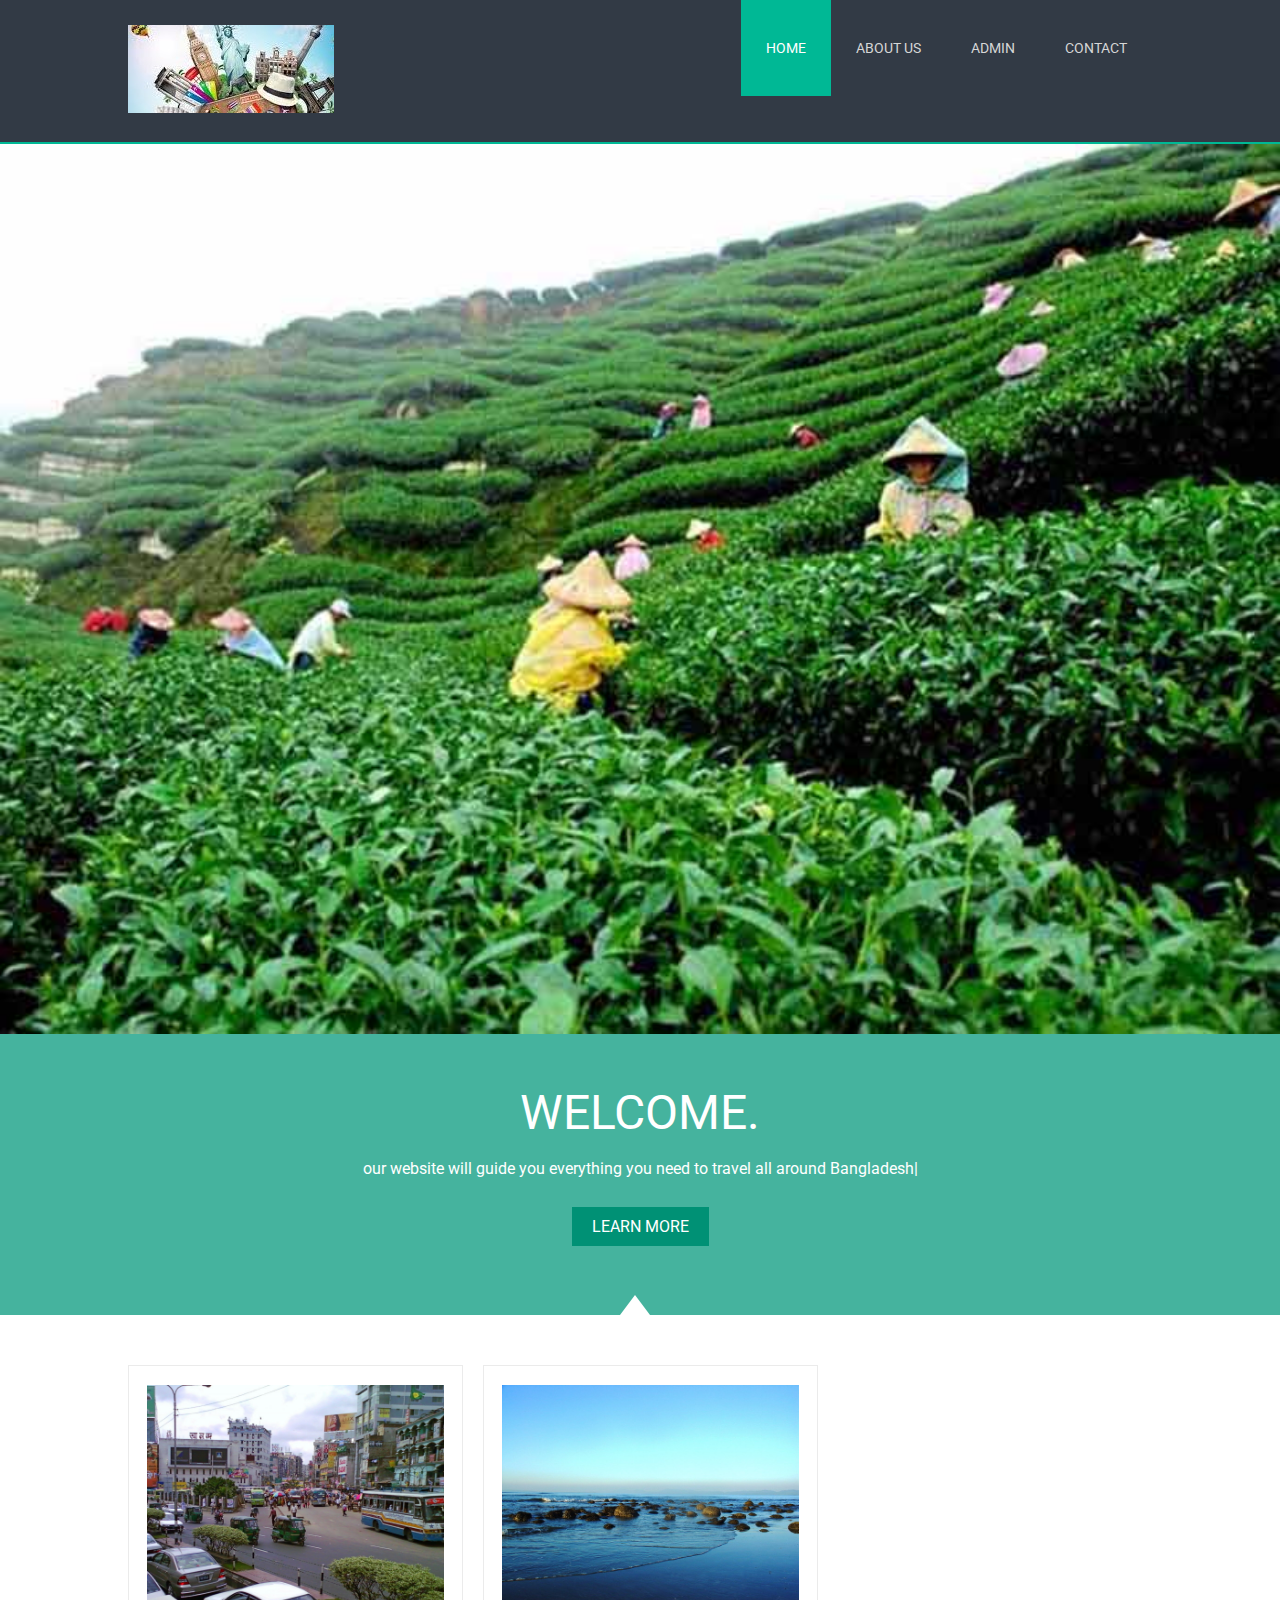
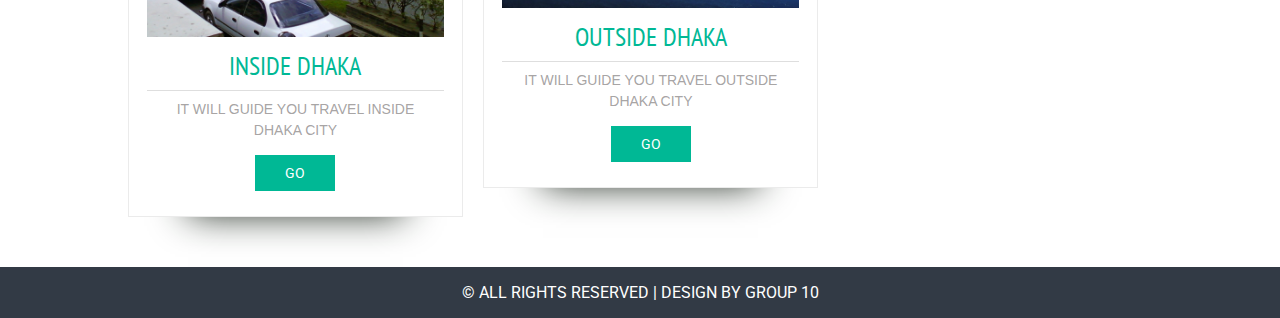
<file: transport_guide_of_bangladesh/index.html>
<!DOCTYPE HTML>
<html>
<head>
<title>Transport guide Bangladesh| Home :: W3layouts</title>
<meta http-equiv="Content-Type" content="text/html; charset=utf-8" />
<meta name="viewport" content="width=device-width, initial-scale=1, maximum-scale=1">
<link href="css/style.css" rel="stylesheet" type="text/css"  media="all" />	
<link href='//fonts.googleapis.com/css?family=Roboto' rel='stylesheet' type='text/css'>
<link href='//fonts.googleapis.com/css?family=PT+Sans+Narrow' rel='stylesheet' type='text/css'>
<link rel="stylesheet" href="css/responsiveslides.css">
<script src="js/jquery.min.js"></script>
<script src="js/responsiveslides.min.js"></script>
		  <script>
		    // You can also use "$(window).load(function() {"
			    $(function () {
			      // Slideshow 1
			      $("#slider1").responsiveSlides({
			        maxwidth: 1500,
			        speed: 600
			      });
			});
		  </script>
 </head>
    <body>
		<!---start-header---->
			<div class="header">
				<div class="wrap">
				<div class="logo">
					<a href="index.html"><img src="images/logo1.jpg" title="logo" /></a>
				</div>
				<div class="top-nav">
					<ul>
						<li class="active"><a href="index.html">HOME</a></li>
						<li><a href="about_us.html" >ABOUT US</a></li>
						
						<li><a >ADMIN</a></li>
						<li><a href="contact.html" >CONTACT</a></li>
					</ul>
				</div>
				<div class="clear"> </div>
			</div>
		</div>
			<!---End-header---->
		<!--start-image-slider---->
					<div class="image-slider" style="height:25%">
						<!-- Slideshow 1 -->
					    <ul class="rslides" id="slider1">
					      <li><img src="images/tea.jpg" alt=""></li>
					      <li><img src="images/dhaka3.jpg" alt=""></li>
					      <li><img src="images/dhaka2.jpg" alt=""></li>
					       <li><img src="images/dhaka1.jpg" alt=""></li>
						 <!-- Slideshow 2 -->
					</div>
			<!--End-image-slider---->
		<!---End-wrap---->
		<div class="clear"> </div>
		<!---start-content---->
		<div class="content">
			    <div class="content_top">
			    	<div class="wrap">
						<h1><a href="#">WELCOME.</a></h1>
						<p> our website will guide you everything you need to travel all around Bangladesh| </p>
						<span><a>LEARN MORE</a></span>
					</div>
			    </div>
			<div class="content-grids">
				<div class="wrap">
				 <div class="grid">
					<a href="#"><img src="images/inside.jpg" title="image-name" /></a>
					<h3>INSIDE DHAKA</h3>
					<p>IT WILL GUIDE YOU TRAVEL INSIDE DHAKA CITY</p>
					<a class="button" href="#">GO</a>
				</div>
				<div class="grid">
					<a href="#"><img src="images/cox.jpg" title="image-name" /></a>
					<h3>OUTSIDE DHAKA</h3>
					<p> IT WILL GUIDE YOU TRAVEL OUTSIDE DHAKA CITY</p>
					<a class="button" href="outside_dhaka.php">GO</a>
				</div>
				
				<div class="clear"> </div>
			</div>
		 </div>
			
			
		</div>
		<!---End-content---->
		<div class="clear"> </div>
		
				
				
				
				<div class="clear"> </div>
			</div>
			</div>
		</div>
		<!---End-footer---->
		<div class="clear"> </div>
		<div class="copy-right">
			<p>©  All Rights Reserved | Design by  group 10</p>
		</div>
	</body>
</html>
</file>
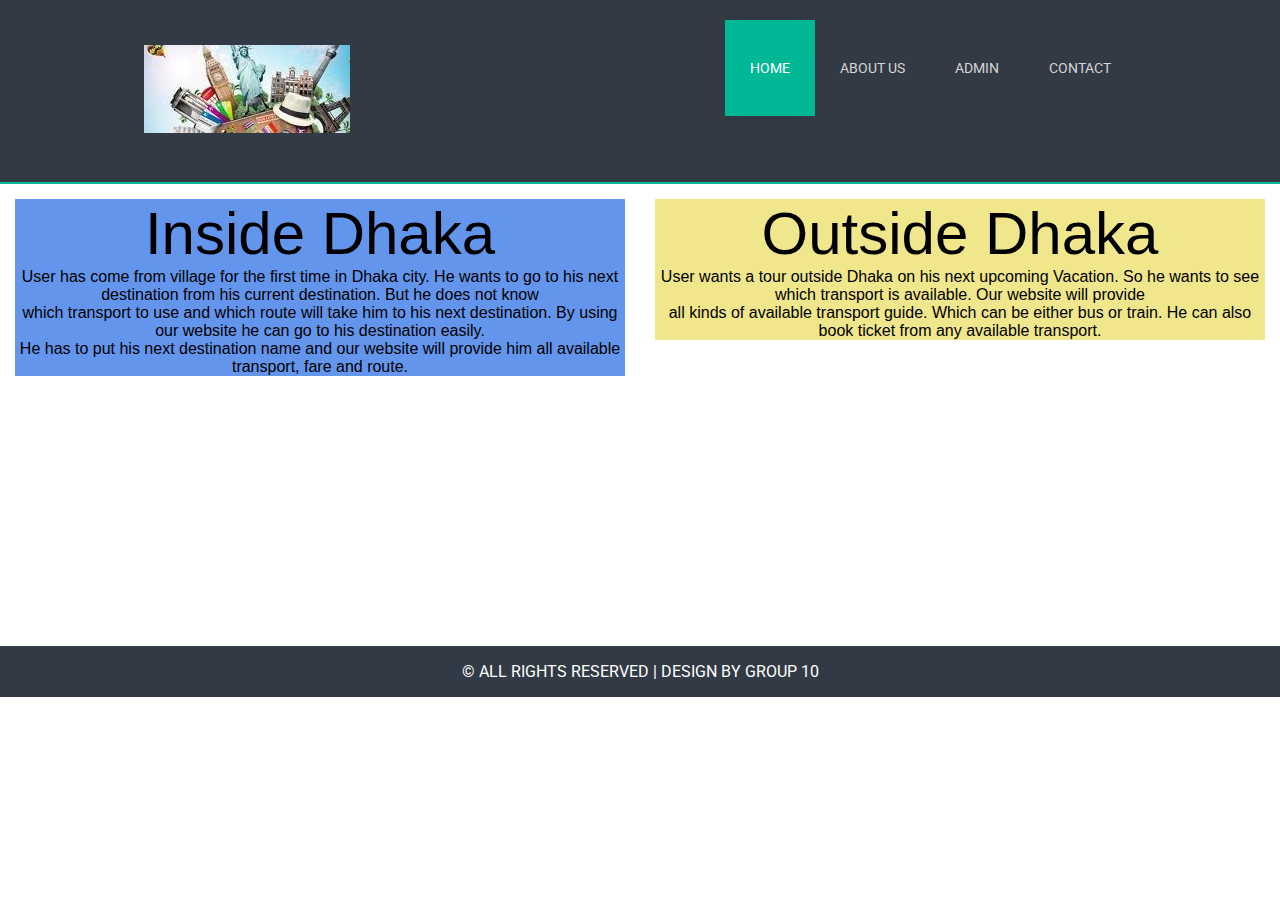
<file: transport_guide_of_bangladesh/about_us.html>
<!DOCTYPE html>
<html lang="en">
<meta http-equiv="Content-Type" content="text/html; charset=utf-8" />
<meta name="viewport" content="width=device-width, initial-scale=1, maximum-scale=1">
<link href="css/style.css" rel="stylesheet" type="text/css"  media="all" />	
<link href='//fonts.googleapis.com/css?family=Roboto' rel='stylesheet' type='text/css'>
<link href='//fonts.googleapis.com/css?family=PT+Sans+Narrow' rel='stylesheet' type='text/css'>
<link rel="stylesheet" href="css/responsiveslides.css">
<script src="js/jquery.min.js"></script>
<script src="js/responsiveslides.min.js"></script>

<head>
<title>about us</title>
<meta charset="utf-8">
<meta name="viewport" content="width=device-width, initial-scale=1">
<style>
* {
    box-sizing: border-box;
}

body {
  margin: 0;
}

/* Style the header */
.header {
    background-color: #323A45;
    padding: 20px;
    text-align: center;
}

/* Style the top navigation bar */
.topnav {
    overflow: hidden;
    background-color: #333;
}

/* Style the topnav links */
.topnav a {
    float: left;
    display: block;
    color: #f2f2f2;
    text-align: center;
    padding: 14px 16px;
    text-decoration: none;
}

/* Change color on hover */
.topnav a:hover {
    background-color: #ddd;
    color: black;
}

/* Create three equal columns that floats next to each other */
.column {
    float: left;
    width: 50%;
    padding: 15px;
	padding-bottom:270px;

}

.left {
    background-color:#6495ED;
	text-align:center;
}
.right {
    background-color: 	#F0E68C;
	text-align:center;
}


/* Clear floats after the columns */
.row:after {
    content: "";
    display: table;
    clear: both;
}

/* Responsive layout - makes the three columns stack on top of each other instead of next to each other */
@media (max-width:600px) {
    .column {
        width: 100%;
    }
}
</style>
</head>
<body>

		<!---start-header---->
			<div class="header">
				<div class="wrap">
				<div class="logo">
					<a href="index.html"><img src="images/logo1.jpg" title="logo" /></a>
				</div>
				<div class="top-nav">
					<ul>
						<li class="active"><a href="index.html">HOME</a></li>
						<li><a href="about_us.html">ABOUT US</a></li>
						
						<li><a >ADMIN</a></li>
						<li><a href="contact.html">CONTACT</a></li>
					</ul>
				</div>
				<div class="clear"> </div>
			</div>
		</div>

<div class="row">
  <div class="column" >
    <div class="left">  
    <h1 style="font-size:60px;" >Inside Dhaka</h2>
	<p> User has come from village for the first time in Dhaka city. He wants to go to his next destination from his current destination. But he does not know <br> 
		which transport to use and which route will take him to his next destination. By using our website he can go to his destination easily.<br>
		He has to put his next destination name and our website will provide him all available transport, fare and route.
	</p>
	</div>
   
  </div>
  <div class="column">
   <div class="right">
    <h1 style="font-size:60px;">Outside Dhaka</h2>
	<p> User wants a tour outside Dhaka on his next upcoming Vacation. So he wants to see which transport is available. Our website will provide<br> 
		all kinds of available transport guide. Which can be either bus or train. He can also book ticket from any available transport. 
	
	</p>
	</div>
   
  </div>

</div>

<div class="clear"> </div>
		<div class="copy-right" text-align:bottom>
			<p>©  All Rights Reserved | Design by  group 10</p>
		</div>

</body>
</html>
</file>
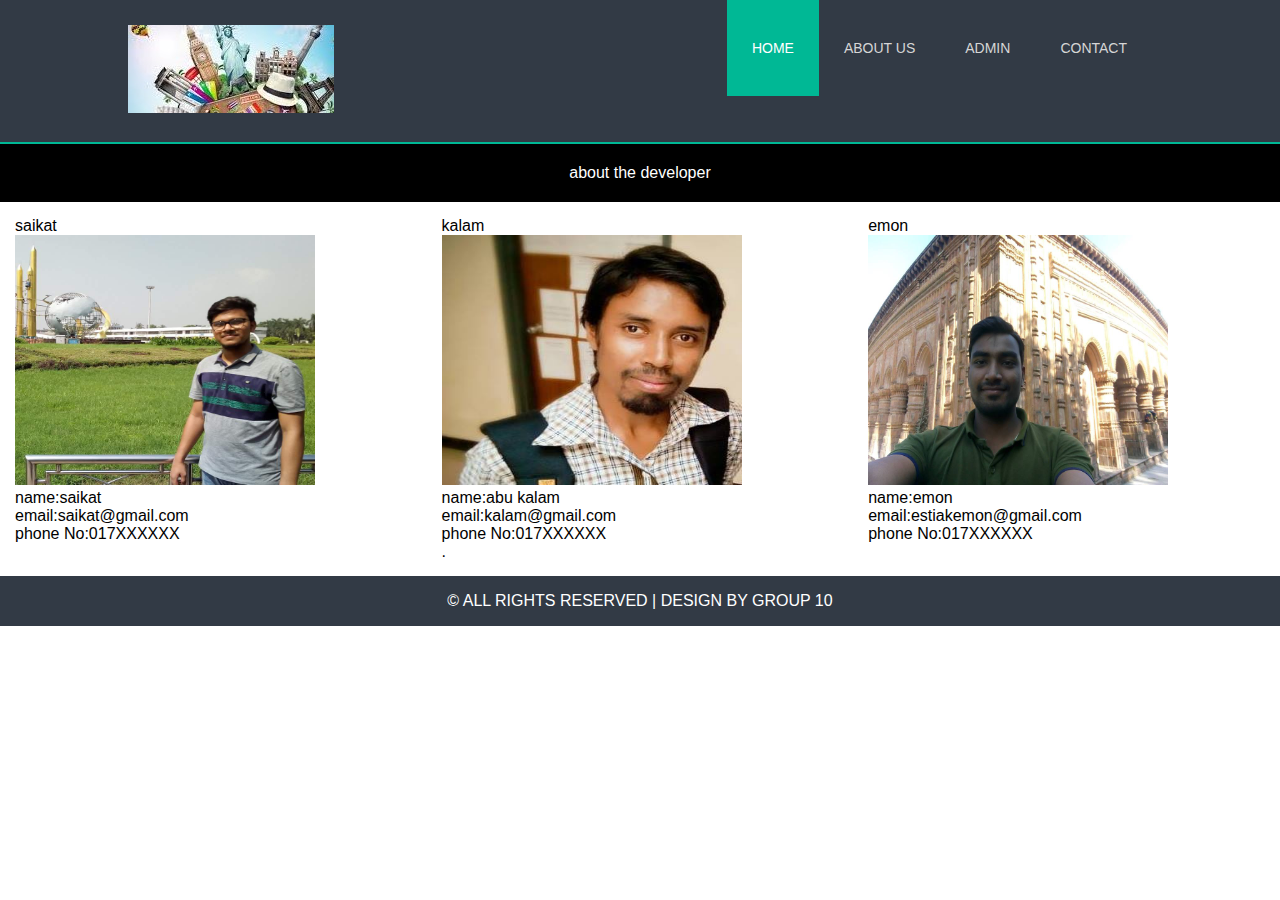
<file: transport_guide_of_bangladesh/contact.html>
<!DOCTYPE html>
<html lang="en">
<head>
<title>about us page</title>
<meta charset="utf-8">
<meta name="viewport" content="width=device-width, initial-scale=1">
<link href="css/style.css" rel="stylesheet" type="text/css"  media="all" />
<style>
* {
    box-sizing: border-box;
}

body {
  margin: 0;
}


/* Create three equal columns that floats next to each other */
.column {
    float: left;
    width: 33.33%;
    padding: 15px;
}

/* Clear floats after the columns */
.row:after {
    content: "";
    display: table;
    clear: both;
}

/* Responsive layout - makes the three columns stack on top of each other instead of next to each other */
@media (max-width:600px) {
    .column {
        width: 100%;
    }
}
</style>
</head>
<body>

		<div class="header">
				<div class="wrap">
				<div class="logo">
					<a href="index.html"><img src="images/logo1.jpg" title="logo" /></a>
				</div>
				<div class="top-nav">
					<ul>
						<li class="active"><a href="index.html">HOME</a></li>
						<li><a href="about_us.html">ABOUT US</a></li>
						
						<li><a >ADMIN</a></li>
						<li><a href="contact.html">CONTACT</a></li>
					</ul>
				</div>
				<div class="clear"> </div>
			</div>
		</div>
		
	<style>
	.devinfo{
	background-color:black;
	padding:20px;
	text-align:center;
	text-color:white;
	
	.saikat_img{
	padding:10px;
	height:5px;
	width:10px;
	}
</style>	
    <div class="devinfo">
		
		
		<p><font color="white">about the developer</font></p>
		</div>
<div class="row">
  <div class="column">
    <h2>saikat</h2>
	<img  class="saikat_img"src="images/mypic.jpg" alt="saikat" height="250" width="300">
	
    <p>name:saikat</br>email:saikat@gmail.com</br>phone No:017XXXXXX</br></p>
	
  </div>
  <div class="column">
    <h2>kalam</h2>
		<img  class="saikat_img"src="images/kalam.jpg" alt="kalam" height="250" width="300">
		<p>name:abu kalam</br>email:kalam@gmail.com</br>phone No:017XXXXXX</br></p>

    <p>.</p>
  </div>
  <div class="column">
    <h2>emon</h2>
		<img  class="saikat_img"src="images/emon.jpg" alt="emon" height="250" width="300">
		<p>name:emon</br>email:estiakemon@gmail.com</br>phone No:017XXXXXX</br></p>

    
  </div>
</div>
		<!---End-footer---->
		<div class="clear"> </div>
		<div class="copy-right">
			<p>©  All Rights Reserved | Design by  group 10</p>
		</div>


</body>
</html>
</file>
<file: transport_guide_of_bangladesh/css/responsiveslides.css>
.rslides {
  position: relative;
  list-style: none;
  overflow: hidden;
  padding: 0;
  margin: 0;
  }
.rslides li {
  -webkit-backface-visibility: hidden;
  position: absolute;
  display: none;
  width: 100%;
  left: 0;
  top: 0;
  }

.rslides li:first-child {
  position: relative;
  display: block;
  float: left;
  }

.rslides img {
 	display: block;
	height: 45%;
	float: left;
	border: 0;
	width: 100%;
  }
</file>
<file: transport_guide_of_bangladesh/css/style.css>
/* reset */
html,body,div,span,applet,object,iframe,h1,h2,h3,h4,h5,h6,p,blockquote,pre,a,abbr,acronym,address,big,cite,code,del,dfn,em,img,ins,kbd,q,s,samp,small,strike,strong,sub,sup,tt,var,b,u,i,dl,dt,dd,ol,nav ul,nav li,fieldset,form,label,legend,table,caption,tbody,tfoot,thead,tr,th,td,article,aside,canvas,details,embed,figure,figcaption,footer,header,hgroup,menu,nav,output,ruby,section,summary,time,mark,audio,video{margin:0;padding:0;border:0;font-size:100%;font:inherit;vertical-align:baseline;}
article, aside, details, figcaption, figure,footer, header, hgroup, menu, nav, section {display: block;}
ol,ul{list-style:none;margin:0px;padding:0px;}
blockquote,q{quotes:none;}
blockquote:before,blockquote:after,q:before,q:after{content:'';content:none;}
table{border-collapse:collapse;border-spacing:0;}
/* start editing from here */
a{text-decoration:none;}
.txt-rt{text-align:right;}/* text align right */
.txt-lt{text-align:left;}/* text align left */
.txt-center{text-align:center;}/* text align center */
.float-rt{float:right;}/* float right */
.float-lt{float:left;}/* float left */
.clear{clear:both;}/* clear float */
.pos-relative{position:relative;}/* Position Relative */
.pos-absolute{position:absolute;}/* Position Absolute */
.vertical-base{	vertical-align:baseline;}/* vertical align baseline */
.vertical-top{	vertical-align:top;}/* vertical align top */
nav.vertical ul li{	display:block;}/* vertical menu */
nav.horizontal ul li{	display: inline-block;}/* horizontal menu */
img{max-width:100%;}
/****end reset*****/
body{
 	font-family:Arial, Helvetica, sans-serif;
}
.wrap{
	width:80%;
	margin:0 auto;
	transition:all .2s linear;
	-moz-transition:all .2s linear;/* firefox */
	-webkit-transition:all .2s linear; /* safari and chrome */
	-o-transition:all .2s linear; /* opera */
	-ms-transition:all .2s linear;
}
/*----start-header-----*/
.header{
	background:#323A45;
	border-bottom:2px solid #00B895;
}
.logo{
	float: left;
	padding:25px 0;
}
.top-nav{
	float:right;
}
.top-nav ul li{
	display:inline-block;
	float:left;
}
.top-nav ul li a{
	font-family: 'Roboto', sans-serif;
	color: #d6d6d6;
	padding: 40px 25px;
	display: block;
	position: relative;
	text-transform: uppercase;
	transition: 0.5s ease;
	-o-transition: 0.5s ease;
	-webkit-transition: 0.5s ease;
	font-size: 0.875em;
	position:relative;
}
.top-nav li.active a, .top-nav li a:hover {
	color:#FFF;
	background:#00B895;
}
/*---start-content----*/
.content {
}
.content_top{
	background:#45B39E;
	padding:50px 0;
	text-align: center;
	font-family: 'Roboto', sans-serif;
	position:relative;
}
.content_top:after{
	content: '';
	position:relative;
	width: 0;
	height: 0;
	border:20px solid #FFF;
	border-top: 0 solid rgba(0, 0, 0, 0)!important;
	border-right: 15px solid rgba(0, 0, 0, 0)!important;
	border-left: 15px solid rgba(0, 0, 0, 0)!important;
	left:0%;
	top: 30px;
	margin-left: -10px;
}
.content_top h1 a{
	font-size:3em;
	color: #fff;
	padding-bottom:14px;
}
.content_top span a{
	font-family: 'Roboto', sans-serif;
	color:#ffffff;
	background-color:#009175;
	display: inline-block;
	text-transform: uppercase;
	padding: 10px 20px;
	font-size:1em;
	transition: 0.5s ease;
	-o-transition: 0.5s ease;
	-webkit-transition: 0.5s ease;
}
.content_top span a:hover{
	background:#222;
}
.content_top p{
	font-size:1em;
	line-height: 1.8em;
	color: #fff;
	margin-bottom: 24px;
	margin: 14px 0px 24px 0px;
}
.content-grids {
	padding:50px 0;
	background:#FFF;
}
.grid{
	float: left;
	width: 29%;
	background: #fff;
	border: 1px solid #EBEBEB;
	padding: 19px 18px 25px;
	color: #7e7e7e;
	text-align: center;
	margin-right: 2%;
	-webkit-box-shadow: 0px 56px 36px -60px #121D12;
	-moz-box-shadow: 0px 56px 36px -60px #121D12;
	-o-box-shadow: 0px 56px 36px -60px #121D12;
}
.grid h3{
	text-transform: uppercase;
	padding: 8px 0;
	margin-bottom: 8px;
	font-size: 1.6em;
	color:#00B895;
	border-bottom: 1px solid #dedede;
	font-family: 'PT Sans Narrow', sans-serif;
}
.grid p{
	font-size: 0.875em;
	color: rgba(148, 145, 145, 0.84);
	font-family: Arial, Helvetica, sans-serif;
	padding: 0em 1em 1em 1em;
	line-height: 1.5em;
}
.button{
	font-family: 'Roboto', sans-serif;
	color: #ffffff;
	background-color:#00B895;
	display: inline-block;
	text-transform: uppercase;
	padding: 10px 30px;
	font-size: 0.875em;
	transition: 0.5s ease;
	-o-transition: 0.5s ease;
	-webkit-transition: 0.5s ease;
}
.button:hover{
	background-color: #222;
}
.last-grid{
	margin:0px;
}
/*-----specials-heading----*/
.specials{
	background:#EDEAE6;
	padding:50px 0;
	position:relative;
}
.specials:after{
	content: '';
	position:absolute;
	width: 0;
	height: 0;
	border:20px solid #FFF;
	border-bottom: 0 solid rgba(0, 0, 0, 0)!important;
	border-right: 15px solid rgba(0, 0, 0, 0)!important;
	border-left: 15px solid rgba(0, 0, 0, 0)!important;
	left:50%;
	top:0px;
	margin-left: -10px;
}
.specials-heading h3{
	font-family: 'Roboto', sans-serif;
	font-size: 1.8em;
	color:#6C6C6D;
	text-align: center;
	text-transform: uppercase;
	background:url(../images/bg-h2.png) repeat-x center;
}
/*----special-grid------*/
.special-grid {
	float: left;
	width: 32%;
	margin-right: 2%;
	text-align: center;
}
.special-grid img{
	width:100%;
}
.special-grid a{
	text-transform: uppercase;
	font-size: 1.2em;
	font-family: 'Roboto', sans-serif;
	color:#5F5F5F;
	transition: 0.5s ease;
	-o-transition: 0.5s ease;
	-webkit-transition: 0.5s ease;
	padding: 0.3em 0;
	display: block;
}
.special-grid a:hover{
	color: #009175;
}
.special-grid p{
	font-size: 0.875em;
	color: rgba(148, 145, 145, 0.84);
	font-family: Arial, Helvetica, sans-serif;
	padding: 0em 1em 1em 1em;
	line-height: 1.5em;
}
.spe-grid{
	margin: 0px;
}
.specials-grids {
	padding: 50px 0;
}
/*----start-testmonial-grid----*/
.testmonials{
	text-align:center;
	background:#FFF;
	padding:50px 0;
}
.testmonial-grid h3{
	font-family: 'Roboto', sans-serif;
	font-size: 2em;
	color:#323A45;
	text-align: center;
	text-transform: uppercase;
	padding: 0.5em 0 0.5em 0;
}
.testmonial-grid p{
	font-size: 0.875em;
	color:#8A8A8A;
	font-family: Arial, Helvetica, sans-serif;
	padding:10px 0;
	margin:0 auto;
	width:80%;
	line-height: 1.8em;
}
.testmonial-grid a{
	font-size: 0.875em;
	font-size: 1.2em;
	font-family: 'Roboto', sans-serif;
	color:#45B39E;
}
/*---start-footer-----*/
.footer{
	background:#45B39E;
	padding: 50px 0;
	position:relative;
	text-align:center;
}
.footer:after{
	content: '';
	position:absolute;
	width: 0;
	height: 0;
	border:20px solid #45B39E;
	border-top: 0 solid rgba(0, 0, 0, 0)!important;
	border-right: 15px solid rgba(0, 0, 0, 0)!important;
	border-left: 15px solid rgba(0, 0, 0, 0)!important;
	left:50%;
	top:-20px;
	margin-left: -10px;
}
.footer-grid{
	float:left;
	width:23%;
	margin-right:2%;
}
.footer-grid h3{
	font-size: 1.5em;
	color: #fff;
	text-transform: uppercase;
	font-family: 'Roboto', sans-serif;
	margin-bottom: 20px;
}
.footer-grid p{
	font-size: 0.875em;
	color:#FFF;
	font-family: Arial, Helvetica, sans-serif;
	line-height: 1.8em;
}
.footer-grid ul li a{
	display:block;
	padding:10px 0px;
	border-bottom: 1px solid #5AC5B1;
	font-size: 0.875em;
	color:#FFF;
	font-family: Arial, Helvetica, sans-serif;
	transition: 0.5s ease;
	-o-transition: 0.5s ease;
	-webkit-transition: 0.5s ease;
	text-transform:uppercase;
}
.footer-grid ul li a:hover{
	color:#005F4D;
}
.footer-lastgrid{
	margin:0;
}
.email-link{
	color:#FFF;
	transition: 0.5s ease;
	-o-transition: 0.5s ease;
	-webkit-transition: 0.5s ease;
	text-transform:lowercase;
}
.email-link:hover{
	color:#FFF;
}
/*---start-copy-right-----*/
.copy-right{
	text-align:center;
	padding:1em;
	background:#323A45;
}
.copy-right p{
	font-size: 1em;
	color: #fff;
	text-transform: uppercase;
	font-family: 'Roboto', sans-serif;
}
.copy-right p a{
	color: rgba(148, 145, 145, 0.84);
	transition: 0.5s ease;
	-o-transition: 0.5s ease;
	-webkit-transition: 0.5s ease;
}
.copy-right p a:hover{
	color:#FFF;
}
.header_about_us{
float:left;}
 /*outside dhaka */
.form_padding{
	padding: 70px;
    border: 1px solid #4CAF50;
}
</file>
